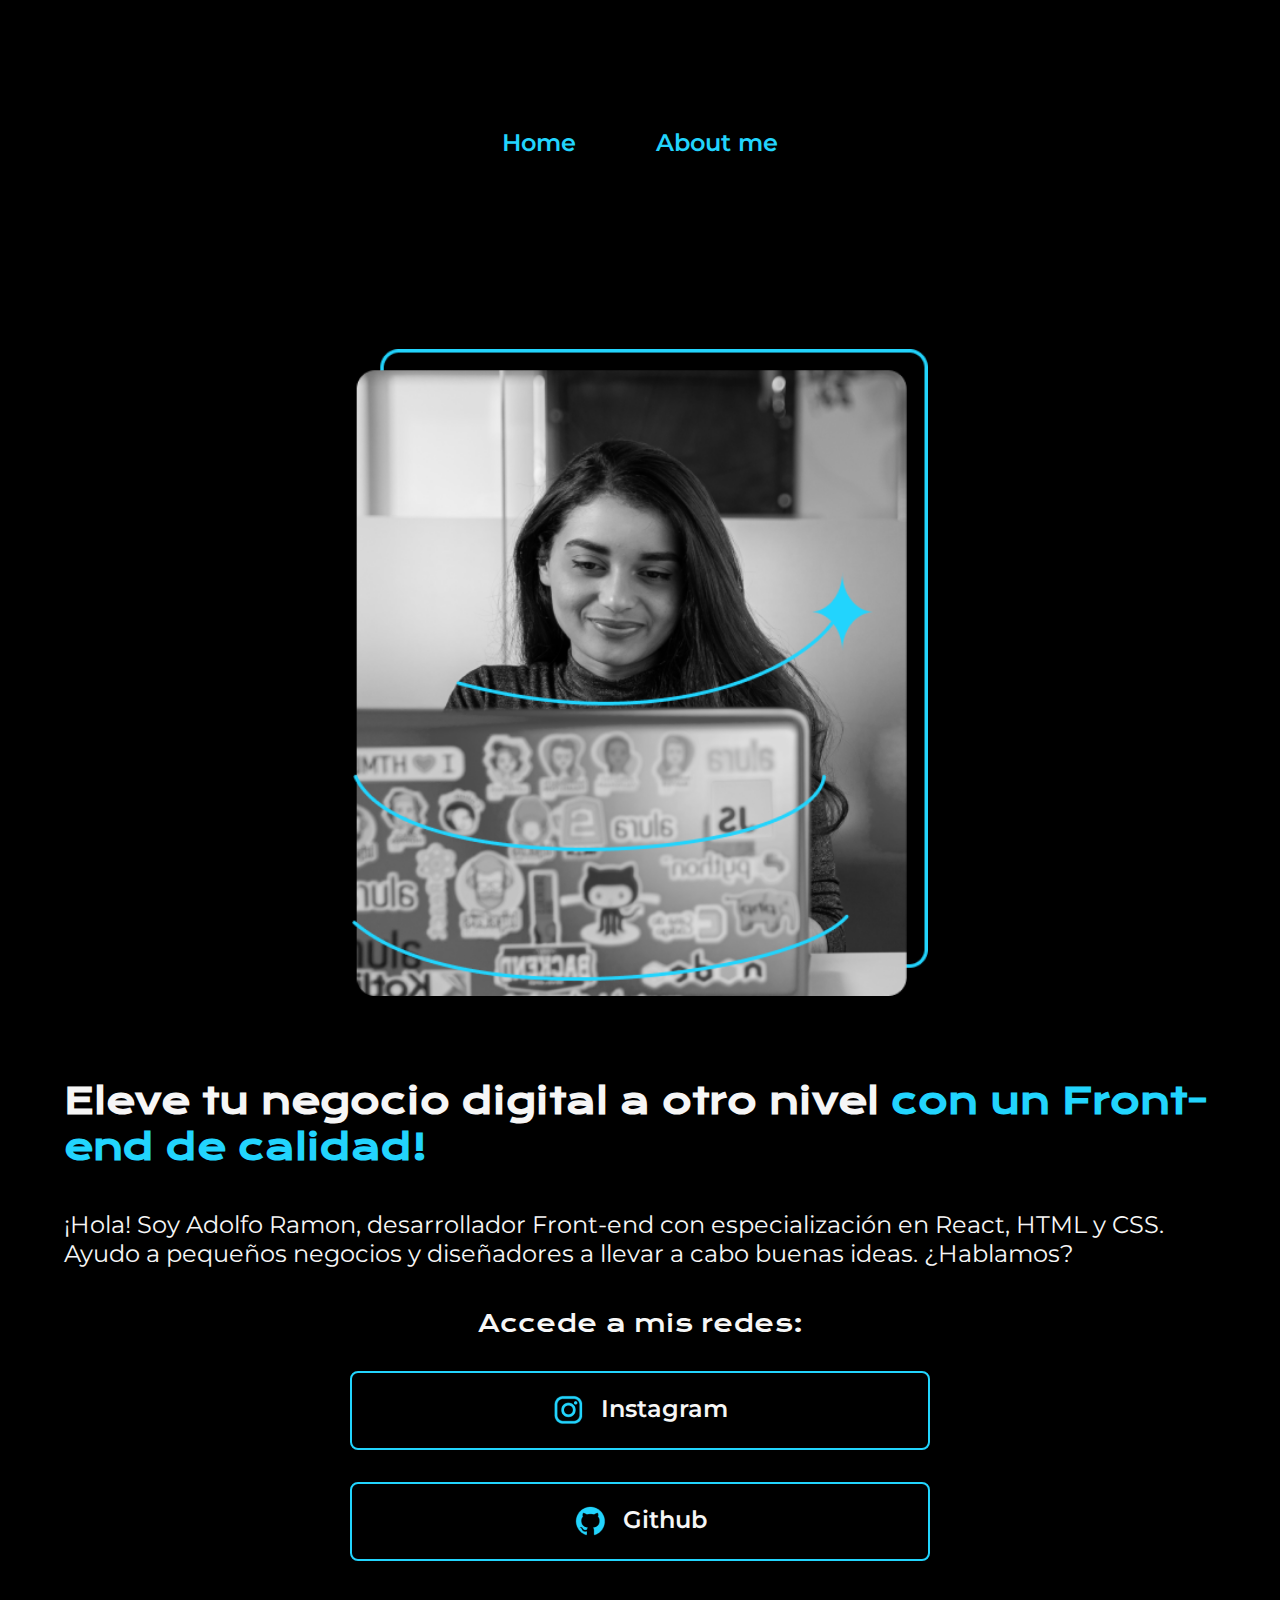
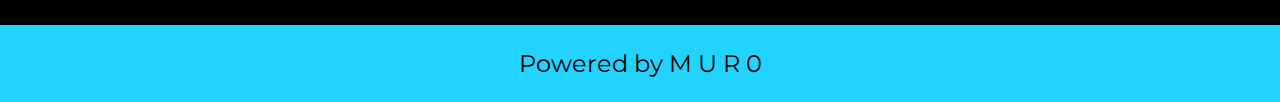
<file: index.html>
<!DOCTYPE html>
<html lang="en">
<head>
    <meta charset="UTF-8">
    <meta name="viewport" content="width=device-width, initial-scale=1.0">
    <link rel="stylesheet" href="styles/style.css">
    <title>Document</title>
</head>
<body>
    <header class="header">
        <nav class="header__menu">
            <a href="index.html" class="header__menu--link">Home</a>
            <a href="about.html" class="header__menu--link">About me</a>
        </nav>
    </header>
    <main class="padre">
        <section class="padre__contenido">
            <h1 class="padre__contenido--titulo">Eleve tu negocio digital a otro nivel <span class="titulo1">con un Front-end de calidad!</span></h1>
            <p class="padre__contenido--parrafo">¡Hola! Soy Adolfo Ramon, desarrollador Front-end con especialización 
                en React, HTML y CSS. Ayudo a pequeños negocios y diseñadores a llevar 
                a cabo buenas ideas. ¿Hablamos?
            </p>
            <div class="padre__contenido--buttoms">
                <h2 class="padre__contenido--titulo--buttom">Accede a mis redes:</h2>
                <a href="http://www.instagram.com" class="padre__contenido--buttom" target="_blank">
                    <img src="assets/instagram.png" alt="">
                    Instagram
                </a>
                <a href="http://www.github.com" class="padre__contenido--buttom" target="_blank">
                    <img src="assets/github.png" alt="">
                    Github
                </a> 
            </div>
        </section>
        <img src="assets/Imagem.png" alt="img for women" class="padre__img">
    </main>
    <footer class="footer">
        <p>Powered by M U R 0</p>
    </footer>
</body>
</html>
</file>
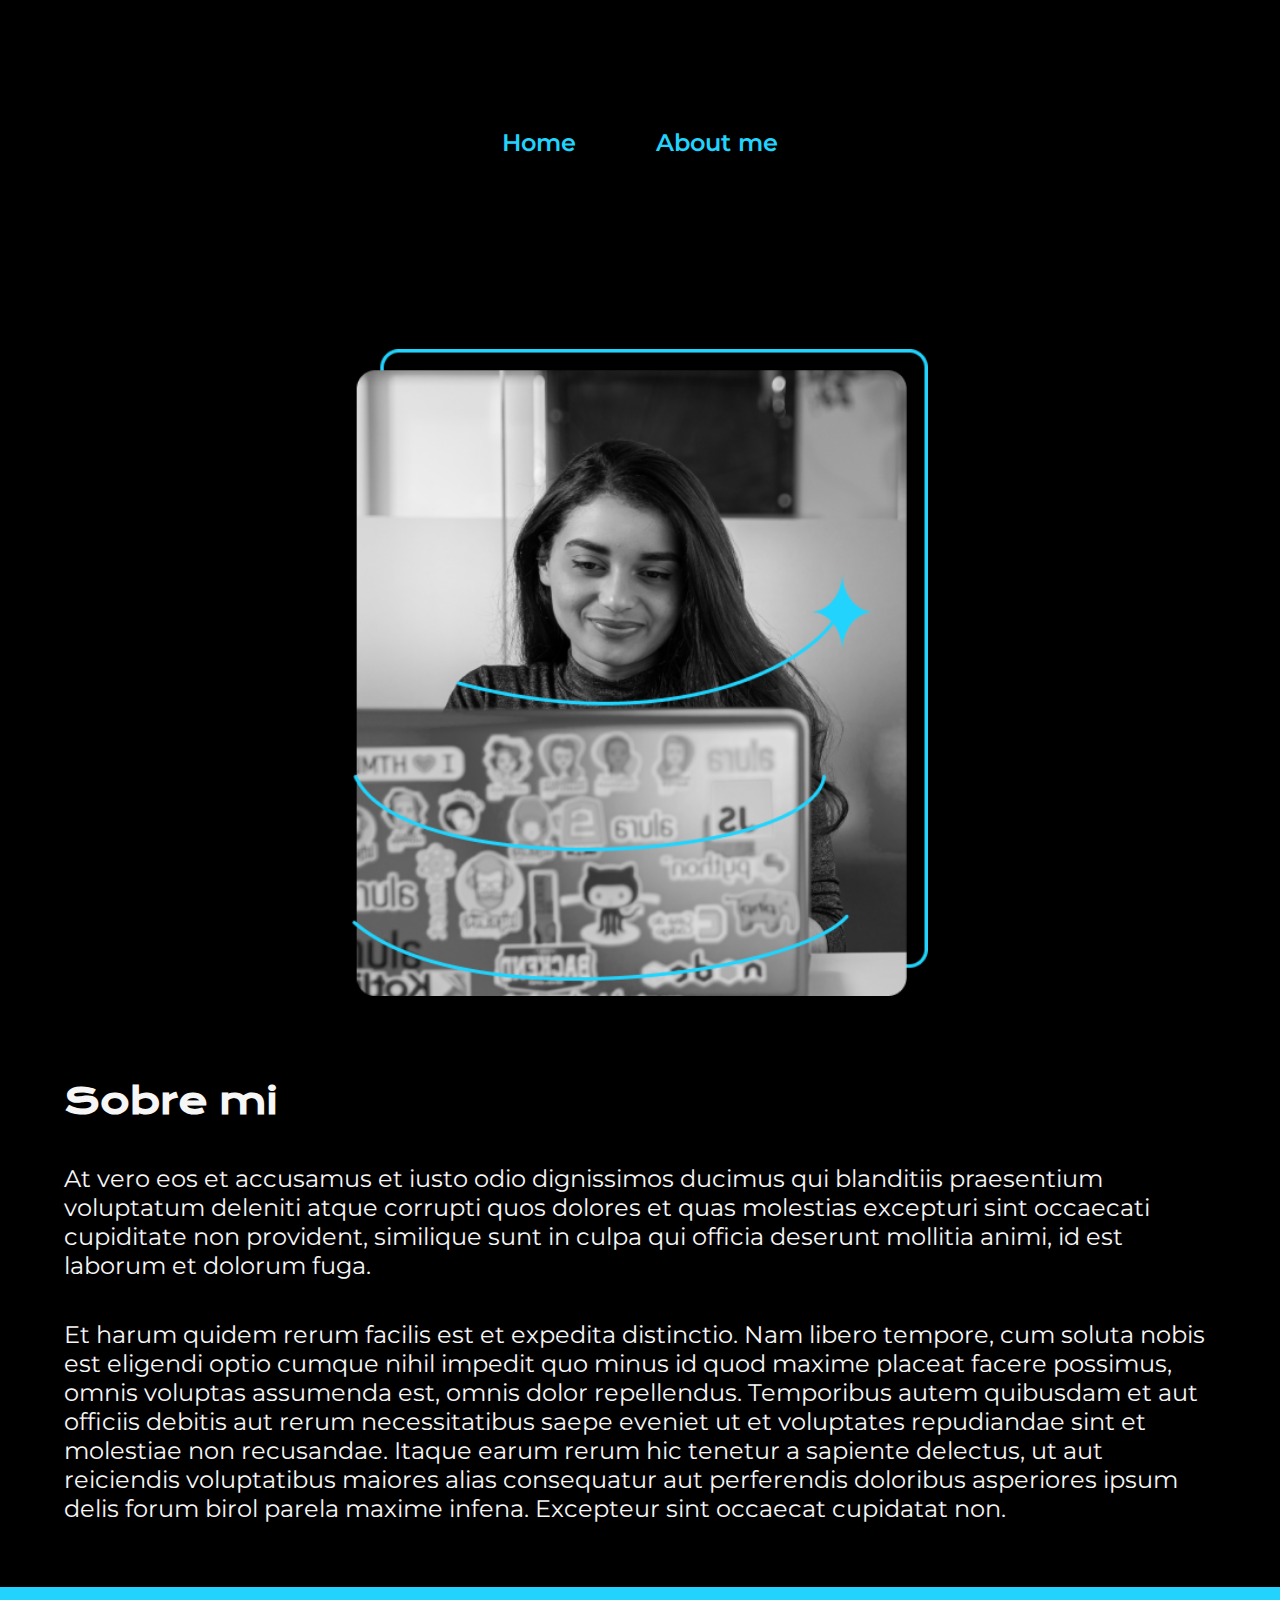
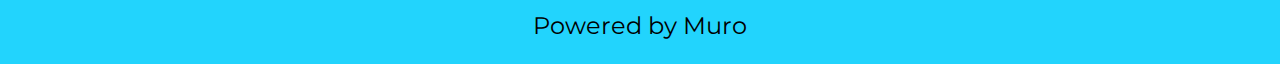
<file: about.html>
<!DOCTYPE html>
<html lang="en">
<head>
    <meta charset="UTF-8">
    <meta name="viewport" content="width=device-width, initial-scale=1.0">
    <title>About me</title>
    <link rel="stylesheet" href="styles/style.css">
</head>
<body>
    <header class="header">
        <nav class="header__menu">
            <a href="index.html" class="header__menu--link">Home</a>
            <a href="about.html" class="header__menu--link">About me</a>
        </nav>
    </header>
    <main class="padre">
        <section class="padre__contenido">
            <h1 class="padre__contenido--titulo">Sobre mi</h1>
            <p class="padre__contenido--parrafo">At vero eos et accusamus et iusto odio dignissimos ducimus qui blanditiis praesentium voluptatum 
                deleniti atque corrupti quos dolores et quas molestias excepturi sint occaecati cupiditate non provident, 
                similique sunt in culpa qui officia deserunt mollitia animi, id est laborum et dolorum fuga.</p>
            <p class="padre__contenido--parrafo">Et harum quidem rerum facilis est et expedita distinctio. Nam libero tempore, cum soluta nobis est 
                eligendi optio cumque nihil impedit quo minus id quod maxime placeat facere possimus, omnis voluptas
                assumenda est, omnis dolor repellendus. Temporibus autem quibusdam et aut officiis debitis aut rerum 
                necessitatibus saepe eveniet ut et voluptates repudiandae sint et molestiae non recusandae. Itaque earum 
                rerum hic tenetur a sapiente delectus, ut aut reiciendis voluptatibus maiores alias consequatur aut perferendis 
                doloribus asperiores ipsum delis forum birol parela maxime infena. Excepteur sint occaecat cupidatat non.</p>
        </section>
        <img src="assets/Imagem.png" alt="img for women" class="padre__img">
    </main>
    <footer class="footer">
        <p>Powered by Muro</p>
    </footer>
</body>
</html>
</file>
<file: styles/style.css>
@import url('https://fonts.googleapis.com/css2?family=Krona+One&family=Montserrat:ital,wght@0,100..900;1,100..900&display=swap');
:root{
    --color-primario: #000;
    --color-secundario: #f6f6f6;
    --color-terceario: #22d4fd;
    --color-cuaternario: #272727;
    --color-quinario: #0000FF;
    --fuente--montserrat: "Montserrat", sans-serif;
    --fuente--krona: "Krona One", sans-serif;
    font-size: 62.5%;

    /*
    #EF5A6F
    #FFF1DB
    #D4BDAC
    #536493
    */
}
*{
    margin: 0;
    padding: 0;
}
body{
    background-color: var(--color-primario);
    color: var(--color-secundario);
    /*height: 100vh;*/
    box-sizing: border-box;
}
.header{
    padding: 2% 0% 0% 15%;
}
.header__menu{
    display: flex;
    gap: 80px;
}
.header__menu--link{
    font-family: var(--fuente--montserrat);
    font-size: 2.4rem;
    font-weight: 600;
    color: var(--color-terceario);
    text-decoration: none;
}

.titulo1{
    color: var(--color-terceario);
}
.padre{
    display: flex;
    align-items: center;
    padding: 6% 15%;
    justify-content: space-between;
    gap: 82px;
}
.padre__contenido{
    width: 50%;
    display: flex;
    flex-direction: column;
    gap: 40px;
}
.padre__contenido--titulo{
    font-size: 36px;
    font-family: var(--fuente--krona)
}
.padre__contenido--parrafo{
    font-size: 2.4rem;
    font-family: var(--fuente--montserrat)
}
.padre__contenido--buttoms{
    display: flex;
    justify-content: space-between;
    flex-direction: column;
    align-items: center;
    gap: 32px;
}
.padre__contenido--titulo--buttom{
    font-family: var(--fuente--krona);
    font-size: 2.4rem;
    font-weight: 400;
}
.padre__contenido--buttom{
    text-decoration: none;
    color: var(--color-secundario);
    text-align: center;
    width: 50%;
    padding: 21.5px 0px;
    border-radius: 8px;
    font-family: var(--fuente--montserrat);
    font-size: 2.4rem;
    font-weight: 600;
    border: 2px solid var(--color-terceario);
    display: flex;
    justify-content: center;
    gap: 16px;
}
.padre__contenido--buttom:hover{
    background-color: var(--color-cuaternario);
    border: 2px solid var(--color-quinario);
}
.padre__img{
    width: 50%;
}
.footer{
    font-size: 2.4rem;
    font-weight: 400;
    color: var(--color-primario);
    background-color: var(--color-terceario);
    padding: 24px;
    display: flex;
    justify-content: center;
    font-family: var(--fuente--montserrat);
}

@media (max-width:1350px) {
    .padre{
        flex-direction: column-reverse;
        padding: 5%;
    }
    .padre__contenido{
        width: auto;
    }
    .header{
        padding: 10%;
    }
    .header__menu{
        justify-content: center;
    }
}
</file>
